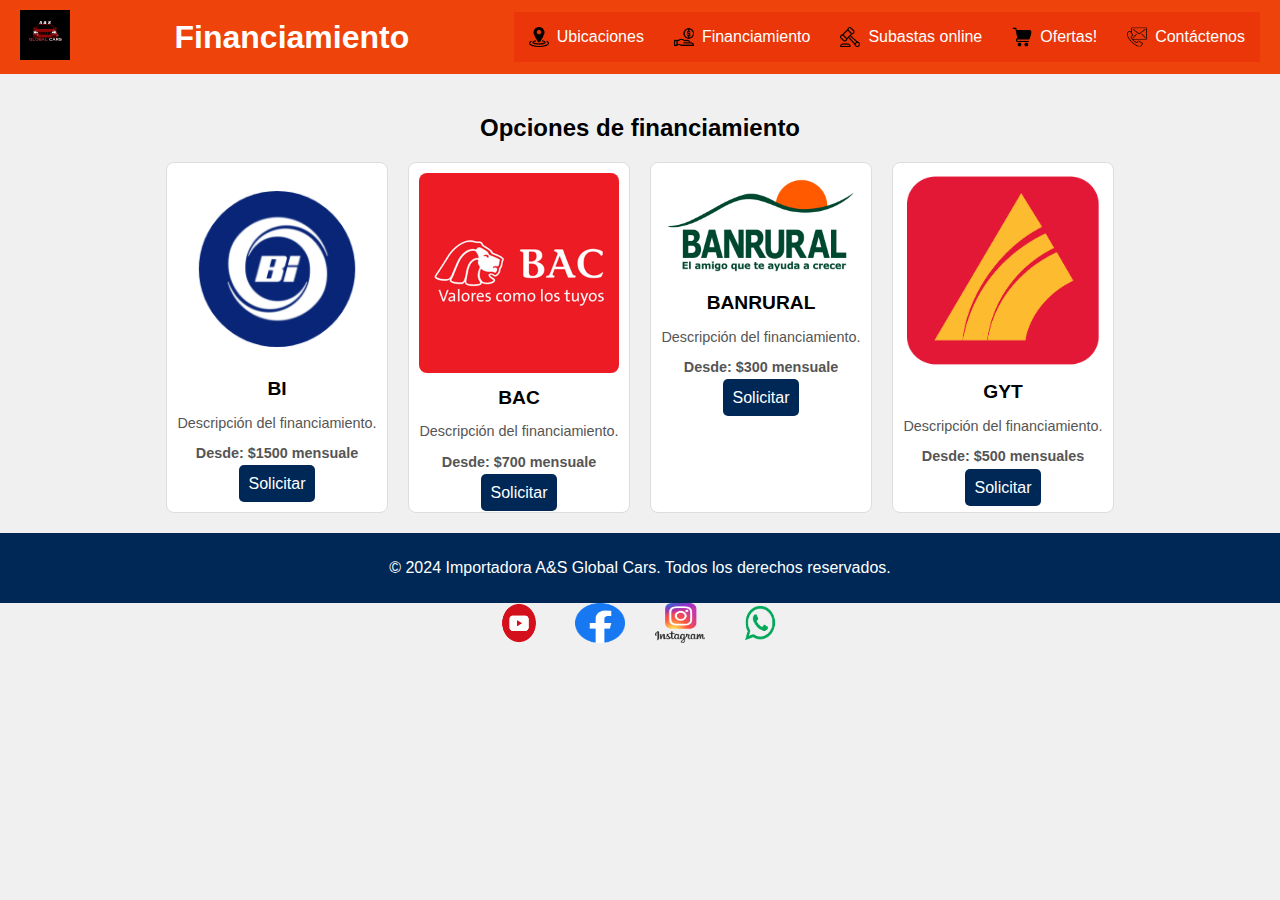
<file: financiamiento.html>
<!DOCTYPE html>
<html lang="en">
<head>
    <meta charset="UTF-8">
    <meta name="viewport" content="width=device-width, initial-scale=1.0">
    <title>Ofertas - Carros</title>
    <link rel="stylesheet" href="estilo2.css">
</head>
<body>
    <header>
	 <div class="logo">
            <img src="logo.jpeg" alt="Logo de A&S Global Cars">
        </div>
        <h1>Financiamiento</h1>
        <nav>
            <ul class="navbar">
             
               
                <li><a href="#"><img src="ubicacion.png" alt="Ubicaciones Icono"> Ubicaciones</a></li>
                <li><a href="index.html"><img src="financiamiento.png" alt="Financiamiento Icono"> Financiamiento</a></li>
                <li><a href="#"><img src="subasta.png" alt="Subastas Icono"> Subastas online</a></li>
                <li><a href="oferta.html"><img src="compra.png" alt="Ofertas Icono"> Ofertas!</a> </li>
                <li><a href="#"><img src="contact.png" alt="Contáctenos Icono"> Contáctenos</a></li>
            </ul>
        </nav>
    </header>

    <main>
        <center>
            <h2>Opciones de financiamiento</h2>
        </center>
        <div class="car-list">
            <!-- Repetir este bloque para cada carro, cambiar el número de carro y la descripción según sea necesario -->
            <div class="car-item">
                <img src="bi.png" alt="Carro 1">
                <h3>BI</h3>
                <p>Descripción del financiamiento.</p>
				<p><strong>Desde: $1500 mensuale</strong></p>
                <a href="https://www.bienlinea.bi.com.gt/InicioSesion/Inicio/Autenticar" class="buy-button">Solicitar</a>
            </div>
            <div class="car-item">
                <img src="bac.png" alt="Carro 2">
                <h3>BAC</h3>
                <p>Descripción del financiamiento.</p>
				<p><strong>Desde: $700 mensuale</strong></p>
               <a href="https://www.baccredomatic.com/es-gt?bacid=GUAG-MULT-CEF-000007-GL-AW-AN-GG-A8-SR-BING/RG-INSTITUCIONALBING&msclkid=8bc54d7f9f18179b23a82b934ce969b5&utm_source=bing&utm_medium=cpc&utm_campaign=GUAG-MULT-CEF-000007-GL-AW-AN-GG-00-000-00-00000%2FRG-INSTITUCIONALBING-VD-CC380&utm_term=bac&utm_content=Institucional" class="buy-button">Solicitar</a>
            </div>
            <div class="car-item">
                <img src="banrural.png" alt="Carro 3">
                <h3>BANRURAL</h3>
                <p>Descripción del financiamiento.</p>
				<p><strong>Desde: $300 mensuale</strong></p>
              <a href="https://www.banrural.com.gt/site/BanruralCorp/Personas.html?paginaActual=Personas.html" class="buy-button">Solicitar</a>
            </div>
            <div class="car-item">
                <img src="gyt.png" alt="Carro 4">
                <h3>GYT</h3>
                <p>Descripción del financiamiento.</p>
				<p><strong>Desde: $500 mensuales</strong></p>
               <a href="https://www.gtc.com.gt/personas" class="buy-button">Solicitar</a>
            </div>
            
            </div>
        </div>
    </main>

    <footer>
        <p>&copy; 2024 Importadora A&S Global Cars. Todos los derechos reservados.</p>
    </footer>
	<ul class="social-media">
    <li><a href="https://www.youtube.com/" target="_blank"><img src="youtube-icon.png" alt="YouTube Icon"></a></li>
    <li><a href="https://www.facebook.com/" target="_blank"><img src="facebook-icon.png" alt="Facebook Icon"></a></li>
    <li><a href="https://www.instagram.com/" target="_blank"><img src="instagram-icon.png" alt="Instagram Icon"></a></li>
    <li><a href="https://twitter.com/" target="_blank"><img src="Whatsapp.png" alt="Twitter Icon"></a></li>
  </ul>

    <script src="scripts.js"></script>
</body>
</html>
</file>
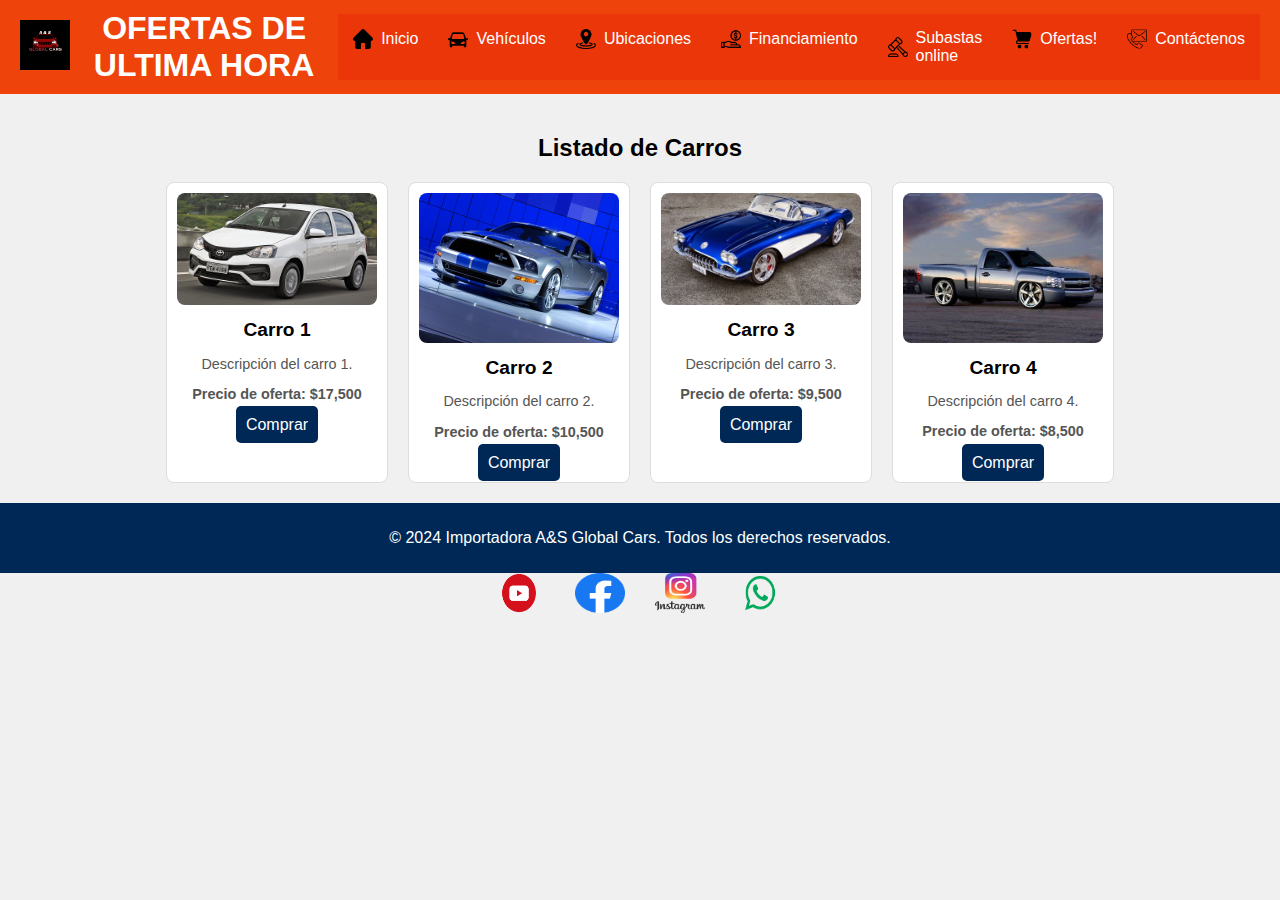
<file: oferta.html>
<!DOCTYPE html>
<html lang="en">
<head>
    <meta charset="UTF-8">
    <meta name="viewport" content="width=device-width, initial-scale=1.0">
    <title>Ofertas - Carros</title>
    <link rel="stylesheet" href="estilo2.css">
</head>
<body>
    <header>
	 <div class="logo">
            <img src="logo.jpeg" alt="Logo de A&S Global Cars">
        </div>
        <h1>OFERTAS DE ULTIMA HORA</h1>
        <nav>
            <ul class="navbar">
                <li><a href="#"><img src="casa.png" alt="Inicio Icono"> Inicio</a></li>
                <li><a href="index.html"><img src="carro.png" alt="Vehículos Icono"> Vehículos</a></li>
                <li><a href="#"><img src="ubicacion.png" alt="Ubicaciones Icono"> Ubicaciones</a></li>
                <li><a href="financiamiento.html"><img src="financiamiento.png" alt="Financiamiento Icono"> Financiamiento</a></li>
                <li><a href="#"><img src="subasta.png" alt="Subastas Icono"> Subastas online</a></li>
                <li><a href="#"><img src="compra.png" alt="Ofertas Icono"> Ofertas!</a> </li>
                <li><a href="#"><img src="contact.png" alt="Contáctenos Icono"> Contáctenos</a></li>
            </ul>
        </nav>
    </header>

    <main>
        <center>
            <h2>Listado de Carros</h2>
        </center>
        <div class="car-list">
            <!-- Repetir este bloque para cada carro, cambiar el número de carro y la descripción según sea necesario -->
            <div class="car-item">
                <img src="carro1.jpeg" alt="Carro 1">
                <h3>Carro 1</h3>
                <p>Descripción del carro 1.</p>
				<p><strong>Precio de oferta: $17,500</strong></p>
                <a href="pago.html" class="buy-button">Comprar</a>
            </div>
            <div class="car-item">
                <img src="carro2.jpeg" alt="Carro 2">
                <h3>Carro 2</h3>
                <p>Descripción del carro 2.</p>
				<p><strong>Precio de oferta: $10,500</strong></p>
               <a href="pago.html" class="buy-button">Comprar</a>
            </div>
            <div class="car-item">
                <img src="carro3.jpeg" alt="Carro 3">
                <h3>Carro 3</h3>
                <p>Descripción del carro 3.</p>
				<p><strong>Precio de oferta: $9,500</strong></p>
              <a href="pago.html" class="buy-button">Comprar</a>
            </div>
            <div class="car-item">
                <img src="carro4.jpeg" alt="Carro 4">
                <h3>Carro 4</h3>
                <p>Descripción del carro 4.</p>
				<p><strong>Precio de oferta: $8,500</strong></p>
               <a href="pago.html" class="buy-button">Comprar</a>
            </div>
            
            </div>
        </div>
    </main>

    <footer>
        <p>&copy; 2024 Importadora A&S Global Cars. Todos los derechos reservados.</p>
    </footer>
	<ul class="social-media">
    <li><a href="https://www.youtube.com/" target="_blank"><img src="youtube-icon.png" alt="YouTube Icon"></a></li>
    <li><a href="https://www.facebook.com/" target="_blank"><img src="facebook-icon.png" alt="Facebook Icon"></a></li>
    <li><a href="https://www.instagram.com/" target="_blank"><img src="instagram-icon.png" alt="Instagram Icon"></a></li>
    <li><a href="https://twitter.com/" target="_blank"><img src="Whatsapp.png" alt="Twitter Icon"></a></li>
  </ul>

    <script src="scripts.js"></script>
</body>
</html>
</file>
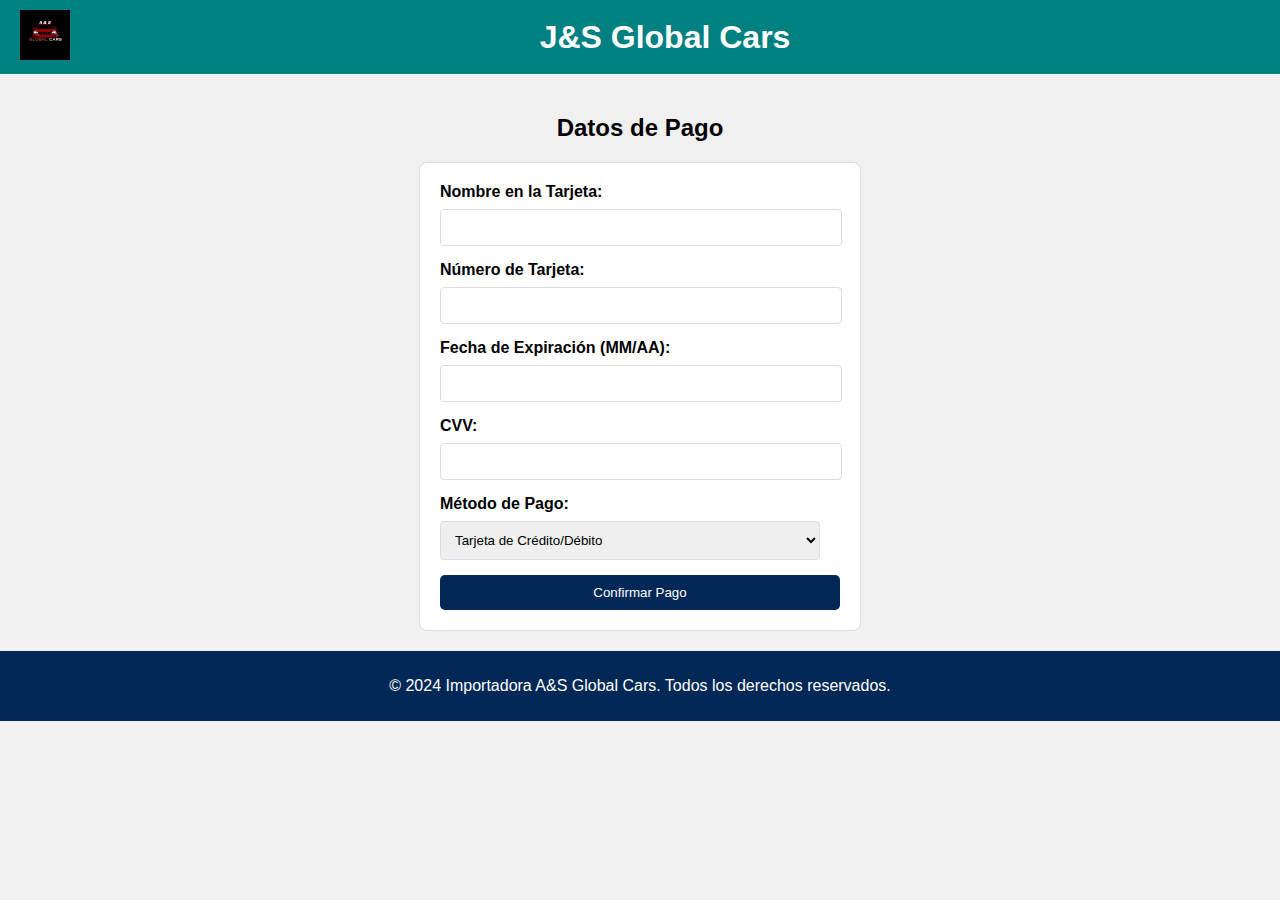
<file: pago.html>
<!DOCTYPE html>
<html lang="en">
<head>
    <meta charset="UTF-8">
    <meta name="viewport" content="width=device-width, initial-scale=1.0">
    <title>Página de Pago</title>
    <link rel="stylesheet" href="styles.css">
</head>
<body>
    <header>
        <div class="logo">
            <img src="logo.jpeg" alt="Logo de A&S Global Cars">
        </div>
        <h1>J&S Global Cars</h1>
    </header>

    <main>
        <center>
            <h2>Datos de Pago</h2>
        </center>
        <form action="confirmacion.html" method="post" class="payment-form">
            <label for="nombre">Nombre en la Tarjeta:</label>
            <input type="text" id="nombre" name="nombre" required>
            
            <label for="tarjeta">Número de Tarjeta:</label>
            <input type="text" id="tarjeta" name="tarjeta" required>
            
            <label for="expiracion">Fecha de Expiración (MM/AA):</label>
            <input type="text" id="expiracion" name="expiracion" required>
            
            <label for="cvv">CVV:</label>
            <input type="text" id="cvv" name="cvv" required>
            
            <label for="metodo">Método de Pago:</label>
            <select id="metodo" name="metodo">
                <option value="tarjeta">Tarjeta de Crédito/Débito</option>
                <option value="paypal">PayPal</option>
                <option value="transferencia">Transferencia Bancaria</option>
            </select>
            
            <button type="submit">Confirmar Pago</button>
        </form>
    </main>

    <footer>
        <p>&copy; 2024 Importadora A&S Global Cars. Todos los derechos reservados.</p>
    </footer>

    <script src="scripts.js"></script>
</body>
</html>
</file>
<file: estilo2.css>
body {
    font-family: Arial, sans-serif;
    margin: 0;
    padding: 0;
    background-color: #f0f0f0;
}

header {
    display: flex;
    align-items: center;
    justify-content: space-between;
    background-color: #EE430A;
    color: white;
    padding: 10px 20px;
}

.logo img {
    height: 50px;
}

h1 {
    margin: 0;
    padding: 0;
    flex-grow: 1;
    text-align: center;
}

nav {
    background-color: #EA3608;
}

.navbar {
    display: flex;
    justify-content: space-around;
    list-style: none;
    margin: 0;
    padding: 0;
}

.navbar li {
    display: inline;
}

.navbar a {
    color: white;
    display: flex;
    align-items: center;
    padding: 15px;
    text-decoration: none;
    transition: background 0.3s;
}

.navbar a:hover {
    background-color: #004080;
}

.navbar img {
    margin-right: 8px;
    height: 20px;
    width: 20px;
}

main {
    padding: 20px;
}

.car-list {
    display: flex;
    flex-wrap: wrap;
    gap: 20px;
    justify-content: center;
}

.car-item {
    background-color: white;
    border: 1px solid #ddd;
    border-radius: 8px;
    padding: 10px;
    text-align: center;
    width: 200px;
}

.car-item img {
    max-width: 100%;
    border-radius: 8px;
}

.car-item h3 {
    font-size: 1.2em;
    margin: 10px 0;
}

.car-item p {
    font-size: 0.9em;
    color: #555;
}

.buy-button {
    background-color: #002856;
    border: none;
    border-radius: 5px;
    color: white;
    padding: 10px;
    cursor: pointer;
    text-decoration: none;
}

.buy-button:hover {
    background-color: #004080;
}

.payment-form {
    background-color: white;
    border: 1px solid #ddd;
    border-radius: 8px;
    padding: 20px;
    max-width: 400px;
    margin: 0 auto;
}

.payment-form label {
    display: block;
    margin-bottom: 8px;
    font-weight: bold;
}

.payment-form input,
.payment-form select {
    width: calc(100% - 20px);
    padding: 10px;
    margin-bottom: 15px;
    border: 1px solid #ddd;
    border-radius: 4px;
}

.payment-form button {
    background-color: #002856;
    border: none;
    border-radius: 5px;
    color: white;
    padding: 10px;
    cursor: pointer;
    width: 100%;
}

.payment-form button:hover {
    background-color: #004080;
}

footer {
    background-color: #002856;
    color: white;
    text-align: center;
    padding: 10px 0;
}
.social-media {
  list-style: none;
  margin: 0;
  padding: 0;
  display: flex;
  justify-content: center;
}

.social-media li {
  margin: 0 10px;
}

.social-media a {
  color: white;
  text-decoration: none;
}

.social-media img {
  height: 40px;
  width: 50px;
  margin: 0 5px;
}

.social-media a:hover {
  color: #ccc;
}
</file>
<file: styles.css>
body {
    font-family: Arial, sans-serif;
    margin: 0;
    padding: 0;
    background-color: #f0f0f0;
}

header {
    display: flex;
    align-items: center;
    justify-content: space-between;
    background-color: #008080;
    color: white;
    padding: 10px 20px;
}

.logo img {
    height: 50px;
}

h1 {
    margin: 0;
    padding: 0;
    flex-grow: 1;
    text-align: center;
}

nav {
    background-color: #008080;
}

.navbar {
    display: flex;
    justify-content: space-around;
    list-style: none;
    margin: 0;
    padding: 0;
}

.navbar li {
    display: inline;
}

.navbar a {
    color: white;
    display: flex;
    align-items: center;
    padding: 15px;
    text-decoration: none;
    transition: background 0.3s;
}

.navbar a:hover {
    background-color: #004080;
}

.navbar img {
    margin-right: 8px;
    height: 20px;
    width: 20px;
}

main {
    padding: 20px;
}

.car-list {
    display: flex;
    flex-wrap: wrap;
    gap: 20px;
    justify-content: center;
}

.car-item {
    background-color: white;
    border: 1px solid #ddd;
    border-radius: 8px;
    padding: 10px;
    text-align: center;
    width: 200px;
}

.car-item img {
    max-width: 100%;
    border-radius: 8px;
}

.car-item h3 {
    font-size: 1.2em;
    margin: 10px 0;
}

.car-item p {
    font-size: 0.9em;
    color: #555;
}

.buy-button {
    background-color: #002856;
    border: none;
    border-radius: 5px;
    color: white;
    padding: 10px;
    cursor: pointer;
    text-decoration: none;
}

.buy-button:hover {
    background-color: #004080;
}

.payment-form {
    background-color: white;
    border: 1px solid #ddd;
    border-radius: 8px;
    padding: 20px;
    max-width: 400px;
    margin: 0 auto;
}

.payment-form label {
    display: block;
    margin-bottom: 8px;
    font-weight: bold;
}

.payment-form input,
.payment-form select {
    width: calc(100% - 20px);
    padding: 10px;
    margin-bottom: 15px;
    border: 1px solid #ddd;
    border-radius: 4px;
}

.payment-form button {
    background-color: #002856;
    border: none;
    border-radius: 5px;
    color: white;
    padding: 10px;
    cursor: pointer;
    width: 100%;
}

.payment-form button:hover {
    background-color: #004080;
}

footer {
    background-color: #002856;
    color: white;
    text-align: center;
    padding: 10px 0;
}
.social-media {
  list-style: none;
  margin: 0;
  padding: 0;
  display: flex;
  justify-content: center;
}

.social-media li {
  margin: 0 10px;
}

.social-media a {
  color: white;
  text-decoration: none;
}

.social-media img {
  height: 40px;
  width: 50px;
  margin: 0 5px;
}

.social-media a:hover {
  color: #ccc;
}
</file>
